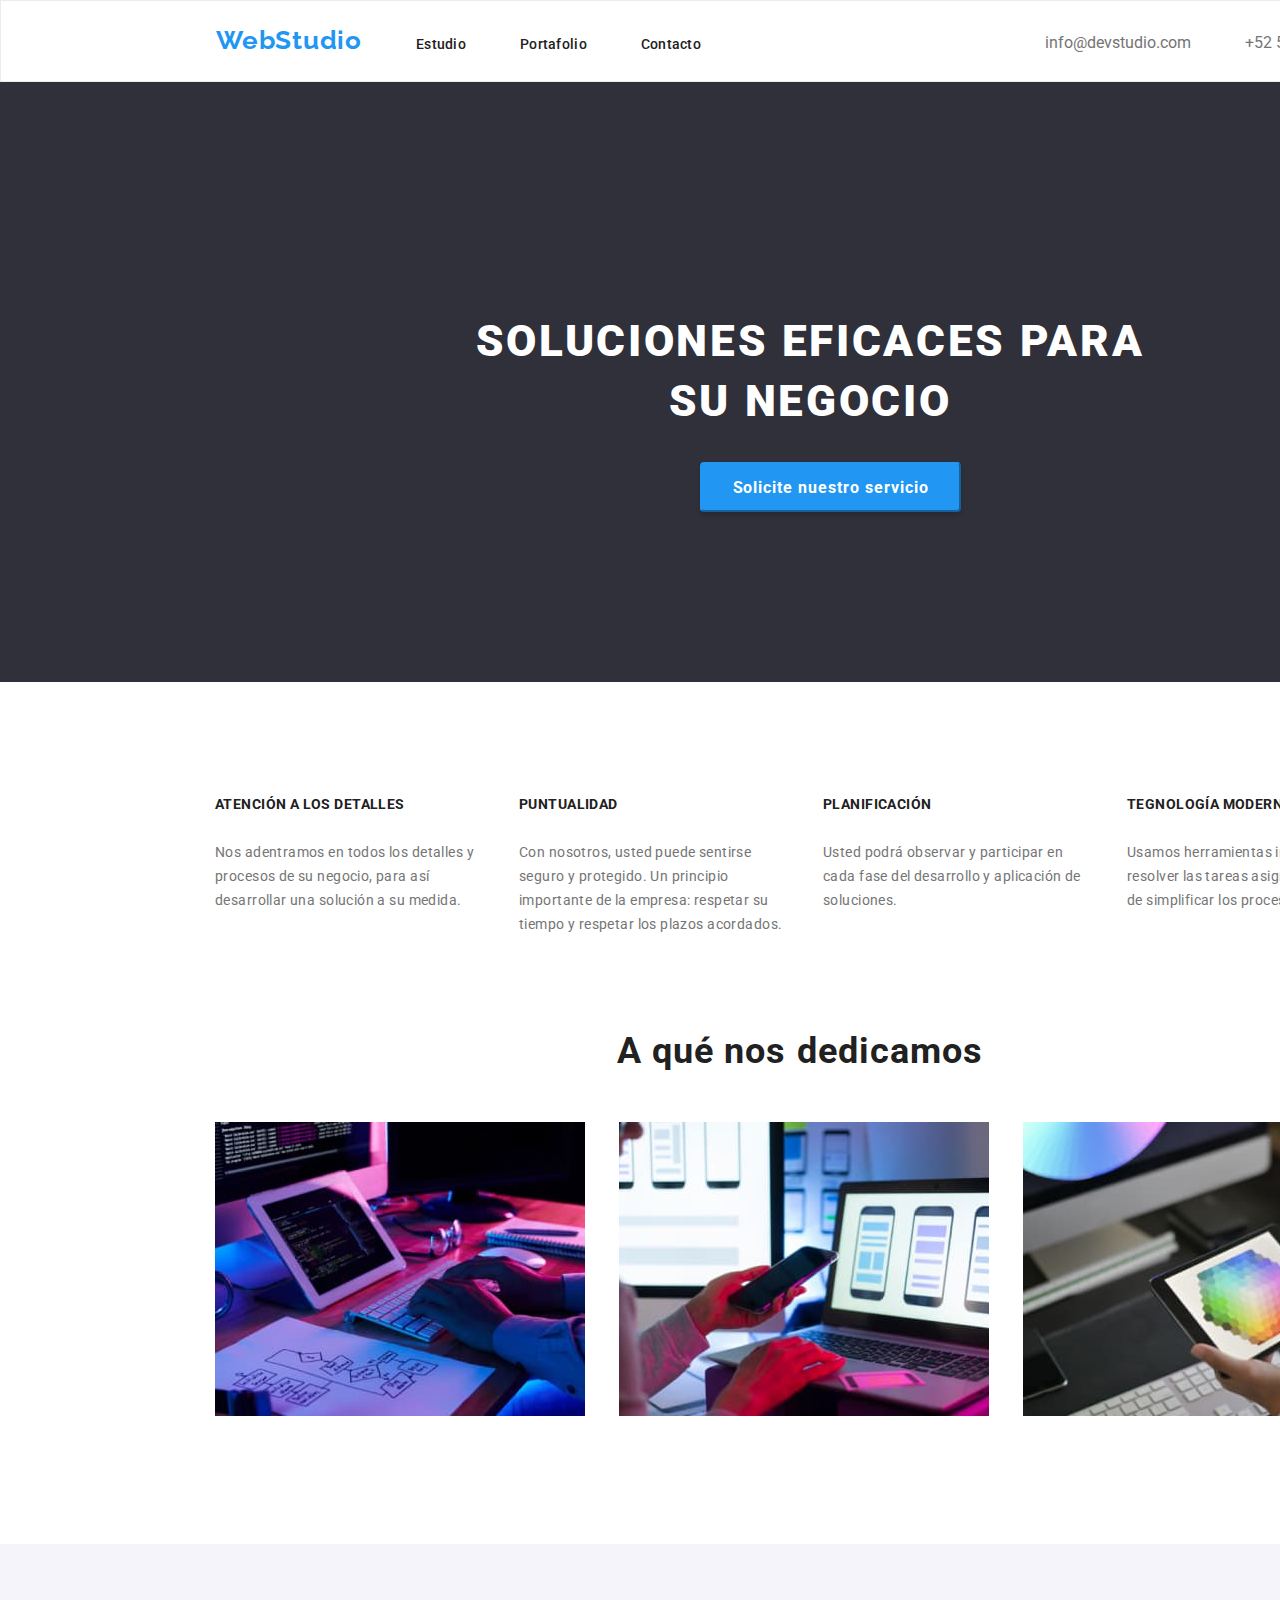
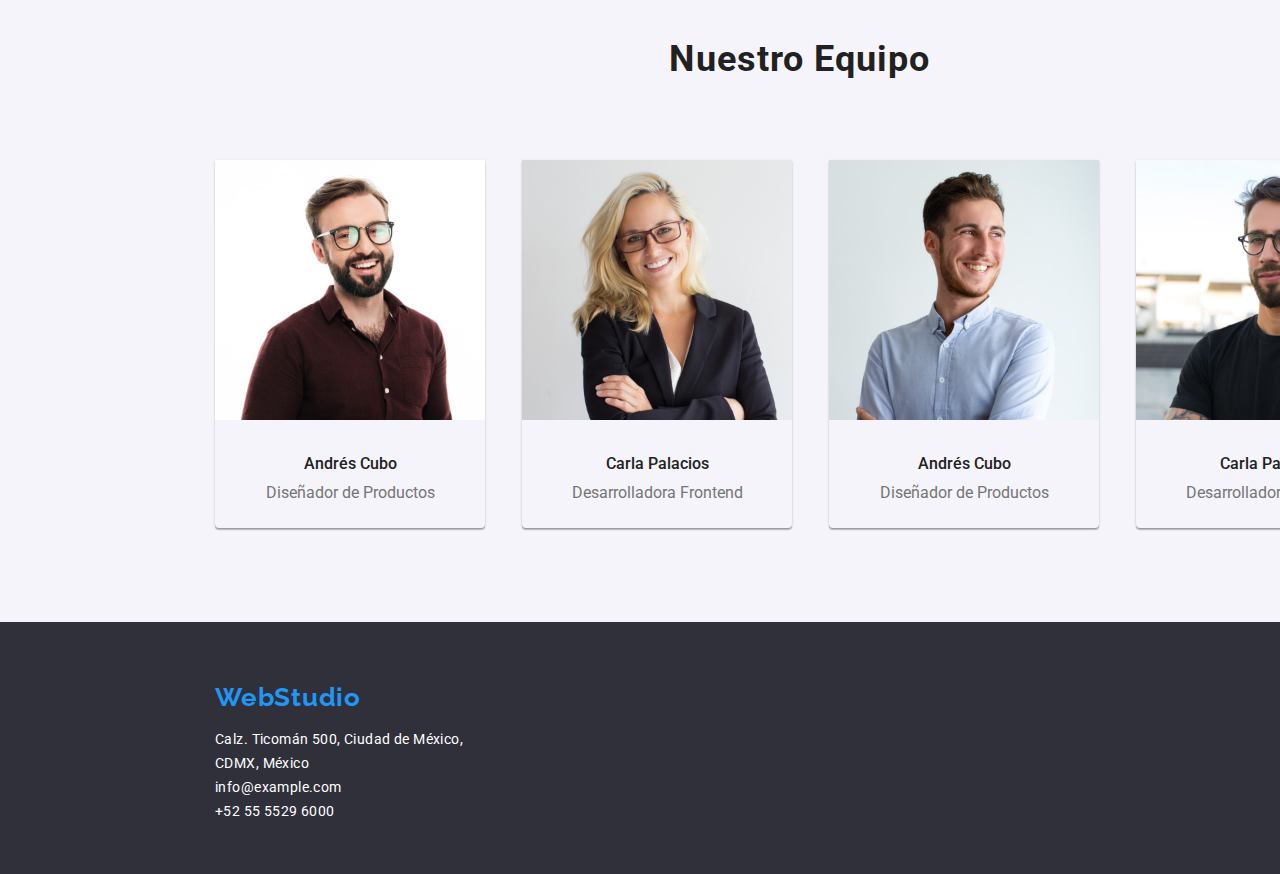
<file: index.html>
<!DOCTYPE html>
<html lang="en">
  <head>
    <meta charset="UTF-8" />
    <meta http-equiv="X-UA-Compatible" content="IE=edge" />
    <meta name="viewport" content="width=device-width, initial-scale=1.0" />
    <title>WebStudio</title>
    <link rel="preconnect" href="https://fonts.googleapis.com" />
    <link rel="preconnect" href="https://fonts.gstatic.com" crossorigin />
    <link
      href="https://fonts.googleapis.com/css2?family=Raleway:wght@700&family=Roboto:wght@400;500;700;900&display=swap"
      rel="stylesheet"
    />
    <link rel="stylesheet" href="./css/index.css" />
    <noscript>Prueba tecnica</noscript>
  </head>
  <body>
    <header>
      <nav>
        <a id="webstudio" href="./index.html">WebStudio</a>
        <a href="#">Estudio</a>
        <a href="./file.html">Portafolio</a>
        <a href="#">Contacto</a>
      </nav>
      <article>
        <a class="mail" href="#" mailto:info@devstudio.com
          >info@devstudio.com</a
        >
        <a class="tel" href="#" tel:+52 55 5529 6000>+52 55 5529 6000</a>
      </article>
    </header>
    <!--banner-->
    <div class="banner">
      <h1>SOLUCIONES EFICACES PARA SU NEGOCIO</h1>
      <button>Solicite nuestro servicio</button>
    </div>
    <!-- box text -->
    <div class="text">
      <div class="details">
        <h4>ATENCIÓN A LOS DETALLES</h4>
        <p class="p">
          Nos adentramos en todos los detalles y procesos de su negocio, para
          así desarrollar una solución a su medida.
        </p>
      </div>
      <div>
        <h4>PUNTUALIDAD</h4>
        <p>
          Con nosotros, usted puede sentirse seguro y protegido. Un principio
          importante de la empresa: respetar su tiempo y respetar los plazos
          acordados.
        </p>
      </div>
      <div>
        <h4>PLANIFICACIÓN</h4>
        <p>
          Usted podrá observar y participar en cada fase del desarrollo y
          aplicación de soluciones.
        </p>
      </div>
      <div>
        <h4>TEGNOLOGÍA MODERNA</h4>
        <p>
          Usamos herramientas innovadoras para resolver las tareas asignadas. Es
          hora de simplificar los procesos laborales.
        </p>
      </div>
    </div>
    <!-- we dedicate -->
    <div class="dedicate">
      <h2>A qué nos dedicamos</h2>
      <img class="img1" src="./IMAGENES/1l.jpg" alt="study" width: 370;/>
      <img src="./IMAGENES/2c.jpg" alt="study width:373.16" />
      <img src="./IMAGENES/3t.jpg" alt="study width:373.16" />
    </div>

    <!--team -->
    <div class="team">
      <h2>Nuestro Equipo</h2>
      <!-- team picture -->
      <div id="picture">
        <div class="andres">
          <img src="./IMAGENES/andres.jpg" alt="" width="270" />
          <h4>Andrés Cubo</h4>
          <h6>Diseñador de Productos</h6>
        </div>
        <div>
          <img src="./IMAGENES/carla.jpg" alt="" width="270" />
          <h4>Carla Palacios</h4>
          <h6>Desarrolladora Frontend</h6>
        </div>
        <div>
          <img src="./IMAGENES/mario.jpg" alt="" width="270" />
          <h4>Andrés Cubo</h4>
          <h6>Diseñador de Productos</h6>
        </div>
        <div>
          <img src="./IMAGENES/pablo.jpg" alt="" width="270" />
          <h4>Carla Palacios</h4>
          <h6>Desarrolladora Frontend</h6>
        </div>
      </div>
    </div>
    <footer>
      <div>
        <a href="#">WebStudio</a>
      </div>
      <address>
        Calz. Ticomán 500, Ciudad de México,<br />
        CDMX, México<br />info@example.com<br />+52 55 5529 6000
      </address>
    </footer>
  </body>
</html>
</file>
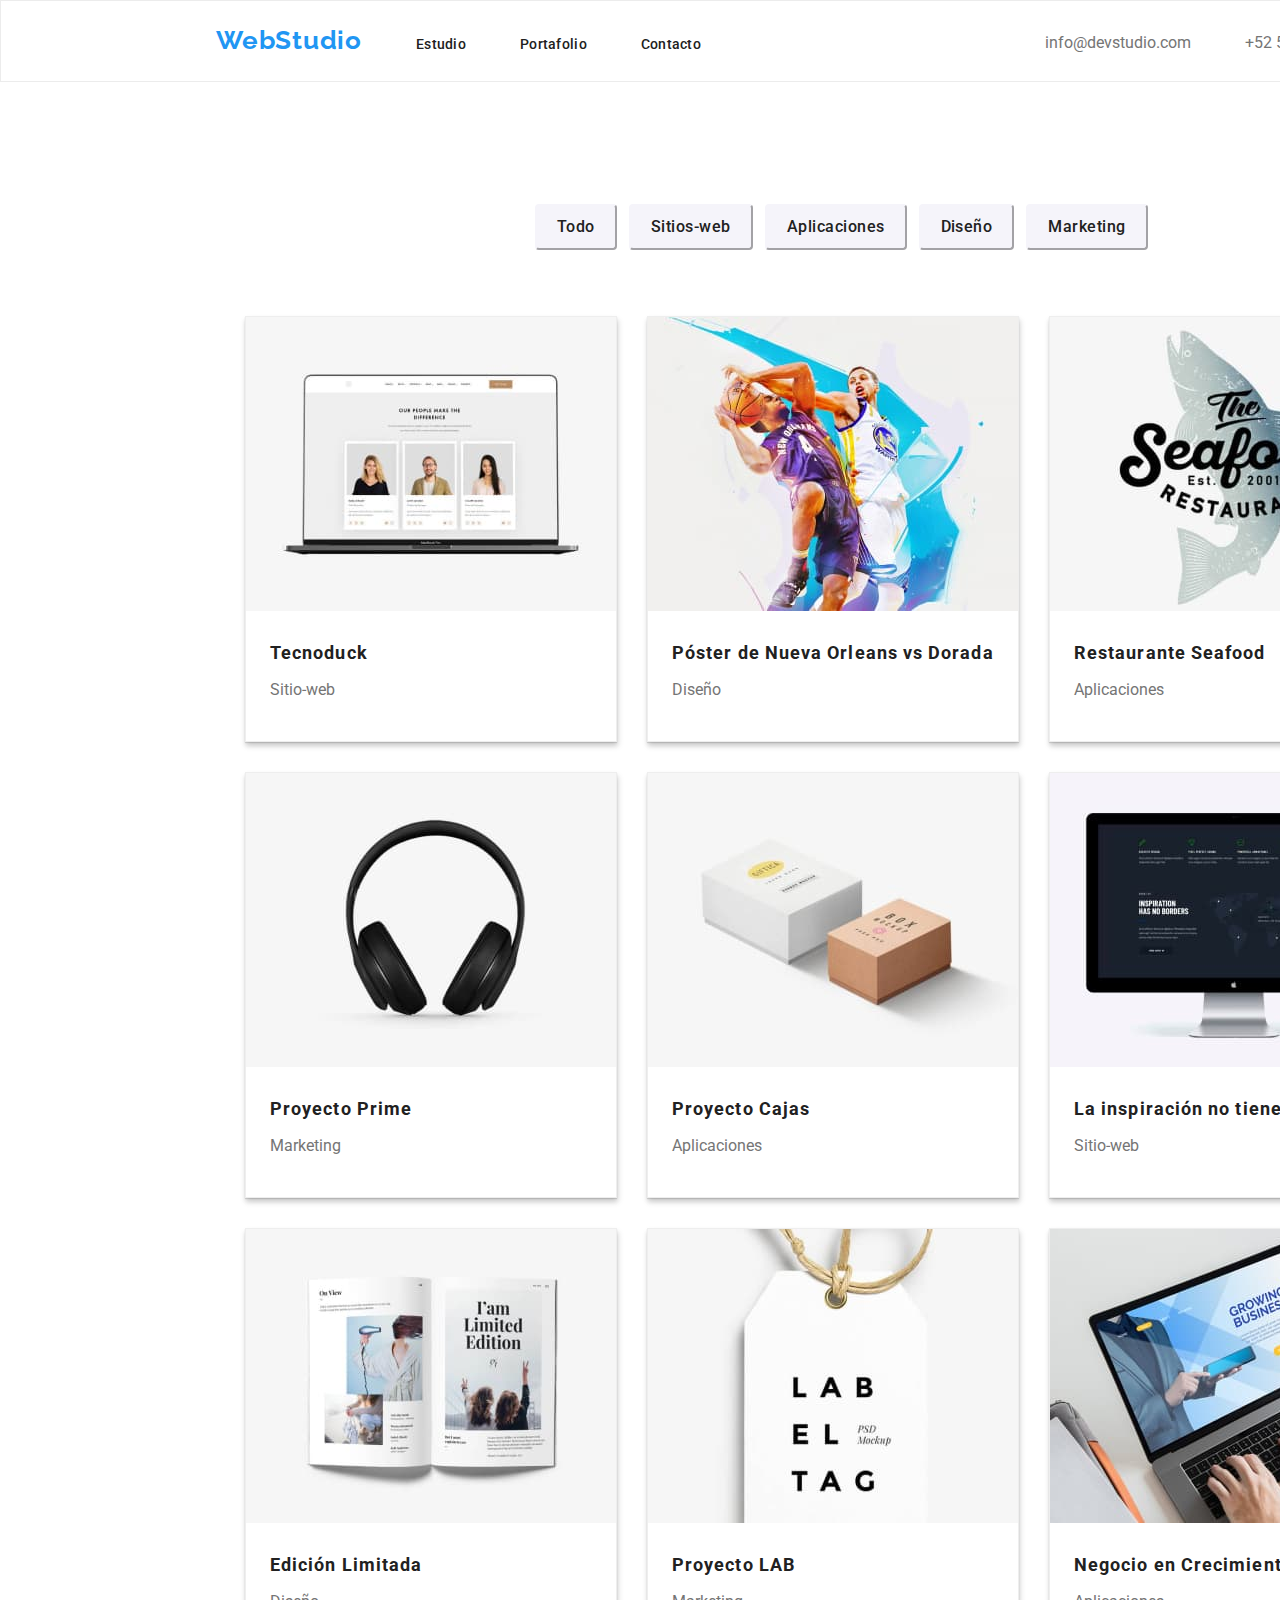
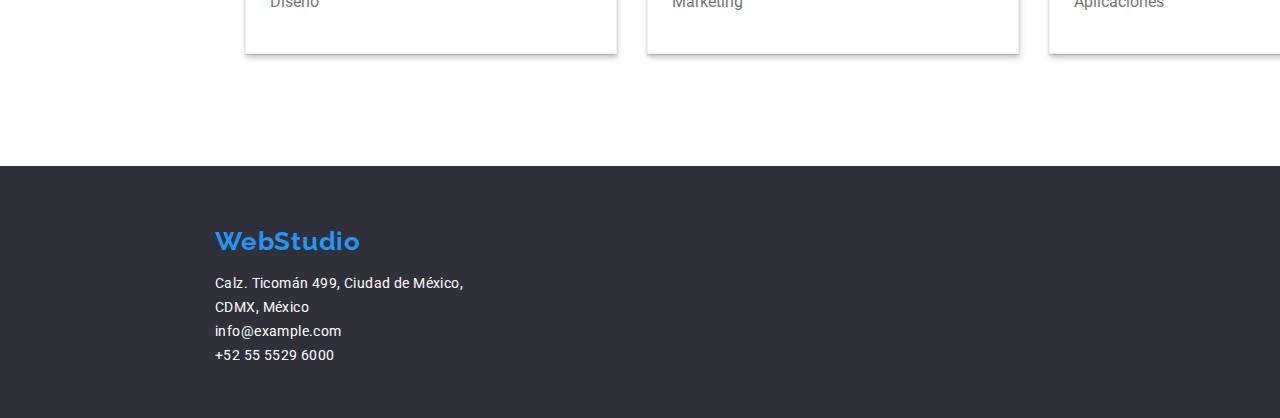
<file: file.html>
<!DOCTYPE html>
<html lang="en">
  <head>
    <meta charset="UTF-8" />
    <meta http-equiv="X-UA-Compatible" content="IE=edge" />
    <meta name="viewport" content="width=device-width, initial-scale=1.0" />
    <title>Portafolio</title>
    <link rel="preconnect" href="https://fonts.googleapis.com" />
    <link rel="preconnect" href="https://fonts.gstatic.com" crossorigin />
    <link
      href="https://fonts.googleapis.com/css2?family=Raleway:wght@700&family=Roboto:wght@400;500;700;900&display=swap"
      rel="stylesheet"
    />
    <link rel="stylesheet" href="./css/file.css" />
    <noscript>Prueba tecnica</noscript>
  </head>
  <body>
    <header>
      <nav>
        <a id="webstudio" href="./index.html">WebStudio</a>
        <a href="#">Estudio</a>
        <a href="./file.html">Portafolio</a>
        <a href="#">Contacto</a>
      </nav>
      <article>
        <a class="mail" href="#" mailto:info@devstudio.com
          >info@devstudio.com</a
        >
        <a class="tel" href="#" tel:+52 55 5529 6000>+52 55 5529 6000</a>
      </article>
    </header>
    <!-- main -->
    <div id="buttons">
      <ul>
        <li><button class="botonall" type="button">Todo</button></li>
        <li><button class="boton">Sitios-web</button></li>
        <li><button class="boton">Aplicaciones</button></li>
        <li><button class="boton">Diseño</button></li>
        <li><button class="boton">Marketing</button></li>
      </ul>
    </div>
    <!-- img seccion -->
    <div class="container">
      <!-- 1 img -->
      <div>
        <img src="./IMAGENES T2/imagen.jpg" alt="open lapton" width="370" />
        <h4>Tecnoduck</h4>
        <span>Sitio-web</span>
      </div>
      <!-- 2img -->
      <div>
        <img src="./IMAGENES T2/imagen-1.jpg" alt="open lapton" width="370" />
        <h4>Póster de Nueva Orleans vs Dorada</h4>
        <span>Diseño</span>
      </div>
      <!-- 3img -->
      <div>
        <img src="./IMAGENES T2/imagen-2.jpg" alt="open lapton" width="370" />
        <h4>Restaurante Seafood</h4>
        <span>Aplicaciones</span>
      </div>
      <!-- 4img -->
      <div>
        <img src="./IMAGENES T2/imagen-3.jpg" alt="open lapton" width="370" />
        <h4>Proyecto Prime</h4>
        <span>Marketing</span>
      </div>
      <!-- 5img -->
      <div>
        <img src="./IMAGENES T2/imagen-4.jpg" alt="open lapton" width="370" />
        <h4>Proyecto Cajas</h4>
        <span>Aplicaciones</span>
      </div>
      <!-- 6img -->
      <div>
        <img src="./IMAGENES T2/imagen-5.jpg" alt="open lapton" width="370" />
        <h4>La inspiración no tiene límites</h4>
        <span>Sitio-web</span>
      </div>
      <!-- 7img -->
      <div>
        <img src="./IMAGENES T2/imagen-6.jpg" alt="open lapton" width="370" />
        <h4>Edición Limitada</h4>
        <span>Diseño</span>
      </div>
      <!-- 8img -->
      <div>
        <img src="./IMAGENES T2/imagen-7.jpg" alt="open lapton" width="370" />
        <h4>Proyecto LAB</h4>
        <span>Marketing</span>
      </div>
      <!-- 9img -->
      <div>
        <img src="./IMAGENES T2/imagen-8.jpg" alt="open lapton" width="370" />
        <h4>Negocio en Crecimiento</h4>
        <span>Aplicaciones</span>
      </div>
      <!-- img end -->
    </div>
    <footer>
      <div>
        <a href="#">WebStudio</a>
      </div>
      <address>
        Calz. Ticomán 499, Ciudad de México,<br />
        CDMX, México<br />info@example.com<br />+52 55 5529 6000
      </address>
    </footer>
  </body>
</html>
</file>
<file: css/index.css>
body{
    font-family: 'Raleway', sans-serif;
    font-family: 'Roboto', sans-serif;
    margin: auto;
    width: 1600px;
    height: 1880;
}  
header{
    height: 80px;
    border:1px solid #ececec;
    display:inline-flex;
    flex-wrap: wrap; 
    width: 1600px;
}
nav{
    padding-top: 24px;
    padding-bottom: 25px;
    background-color: #fff;
    
}
header article {
   padding-top: 32px;
   padding-left: 344px;
  
}
article .mail{
    
    text-decoration: none;
    color: #757575;
}
article .tel{
    padding-left: 50px;
    text-decoration: none;
    color: #757575;
}
/* mouse over link */
nav :hover{
    color: #2196F3;
}
article :hover{
color: #2196F3;
}
nav a{
    text-decoration: none;
    display: inline;
    padding-left: 50px;
    font-family: 'Roboto', sans-serif;
    font-style: normal;
    font-weight: 500;
    font-size: 14px;
    line-height: 16px;
    letter-spacing: 0.02em;
    color: #212121;
}
#webstudio{
    text-decoration: none;
    font-family: 'Raleway', sans-serif;
    font-weight: 700;
    font-size: 26px;
    line-height: 31px;
    letter-spacing: 0.03em;
    color: #2196F3;
    padding-left: 215px;
} 
.banner{
    background-color: #2F303A;
    width: 1600px;
    height: 600px;
    margin:auto
}

h1{
    position: absolute;
    width: 696px;
    padding-left: 462px;
    padding-top: 200px;
    font-family: 'Roboto';
    font-style: normal;
    font-weight: 900;
    font-size: 44px;
    line-height: 60px;
    text-align: center;
    letter-spacing: 0.06em;
    color: #FFFFFF;

}
.banner button{
    margin-left: 700px;
    width: 261px;
    height: 50px;
    left: 700px;
    margin-top: 380px;
    background: #2196F3;
    box-shadow: 0px 4px 4px rgba(0, 0, 0, 0.15);
    border-radius: 4px;
    border-color: #2196F3;
    color: #FFFFFF;
    font-family: 'Roboto';
    font-style: normal;
    font-weight: 700;
    font-size: 16px;
    text-align:center;
    letter-spacing: 0.06em;
}
button:hover{
    background-color: #2196F3;
    color: #fff;
}
.text{
   padding-top: 95px;
   padding-bottom: 94px;
}
.text div{
    width: 270px;
    display:inline-flex;
    flex-wrap: wrap; 
    padding-right: 30px;
}
.text .details{
    padding-left: 215px;
}
.text div h4{
    font-family: 'Roboto';
    font-style: normal;
    font-weight: 700;
    font-size: 14px;
    line-height: 16px;
    letter-spacing: 0.03em;
    text-transform: uppercase;
    color: #212121;
}
.text div p{
    font-family: 'Roboto';
    font-style: normal;
    font-weight: 400;
    font-size: 14px;
    line-height: 24px;
    /* or 171% */
    letter-spacing: 0.03em;
    color: #757575;
    margin: auto;
    padding-top: 10px;
}
/* we dedicate*/
.dedicate h2{
    font-family: 'Roboto';
    font-style: normal;
    font-weight: 700;
    font-size: 36px;
    line-height: 42px;
    text-align: center;
    letter-spacing: 0.03em;
    color: #212121;
    margin: auto;
    
    
}
.dedicate img{
    width: 370px;
    height: 294px;
    padding-top: 50px;
    padding-right: 30px;
    padding-bottom: 94px;
}
/*first img*/
.dedicate .img1{
    padding-left: 215px;
}
.team{
    background-color: #F5F4FA;;
}
.team h2{
    font-family: 'Roboto';
    font-style: normal;
    font-weight: 700;
    font-size: 36px;
    line-height: 42px;
    text-align: center;
    letter-spacing: 0.03em;
    color: #212121;
    padding-top: 94px;
}
/*team picture*/
#picture{
    padding-top: 50px;
    display:inline-flex;
    flex-wrap: wrap;
}
#picture div{
    margin-right: 37px;
    box-shadow: 0px 1px 3px rgba(0, 0, 0, 0.12), 0px 1px 1px rgba(0, 0, 0, 0.14), 0px 2px 1px rgba(0, 0, 0, 0.2);
    border-radius: 0px 0px 4px 4px;
    width: 270px;
    height: 368px;
    margin-bottom: 94px;
}
#picture .andres{
    margin-left: 215px;
}
#picture div h4{
    font-family: 'Roboto';
    font-style: normal;
    font-weight: 500;
    font-size: 16px;
    line-height: 19px;
    color: #212121;
    text-align: center;
    margin: auto;
    padding-bottom: 10px;
    padding-top: 30px;
    
}
#picture div h6{
    font-family: 'Roboto';
    font-style: normal;
    font-weight: 400;
    font-size: 16px;
    line-height: 19px;
    color: #757575;
    margin: auto;
    text-align: center;

}
/* footer */
footer{
    background-color: #2F303A;
    height: 252px;
}
/* link to header */
footer a{
    text-decoration: none;
    font-family: 'Raleway', sans-serif;
    font-weight: 700;
    font-size: 26px;
    line-height: 31px;
    letter-spacing: 0.03em;
    color: #2196F3;
}
footer div{
    padding-top: 60px;
    padding-left: 215px;
}
footer address{
    padding-left: 215px;
    padding-top: 14px;
    font-family: 'Roboto', sans-serif;
    font-style: normal;
    font-weight: 400;
    font-size: 14px;
    line-height: 24px;
    letter-spacing: 00.03em;
    color: #fff;
}
</file>
<file: css/file.css>
body{
    font-family: 'Raleway', sans-serif;
    font-family: 'Roboto', sans-serif;
    margin: auto;
    width: 1600px;
    height: 1880;
}  
header{
    height: 80px;
    border:1px solid #ececec;
    display:inline-flex;
    flex-wrap: wrap; 
    width: 1600px;
}
nav{
    padding-top: 24px;
    padding-bottom: 25px;
    background-color: #fff;
    
}
header article {
   padding-top: 32px;
   padding-left: 344px;
  
}
article .mail{
    
    text-decoration: none;
    color: #757575;
}
article .tel{
    padding-left: 50px;
    text-decoration: none;
    color: #757575;
}
/* mouse over link */
nav :hover{
    color: #2196F3;
}
article :hover{
color: #2196F3;
}
nav a{
    text-decoration: none;
    display: inline;
    padding-left: 50px;
    font-family: 'Roboto', sans-serif;
    font-style: normal;
    font-weight: 500;
    font-size: 14px;
    line-height: 16px;
    letter-spacing: 0.02em;
    color: #212121;
}
#webstudio{
    text-decoration: none;
    font-family: 'Raleway', sans-serif;
    font-weight: 700;
    font-size: 26px;
    line-height: 31px;
    letter-spacing: 0.03em;
    color: #2196F3;
    padding-left: 215px;
} 
h4{
    font-family: 'Roboto', sans-serif;
    font-size: medium;
    font-weight: 700;
    font-size: 18px;
    line-height: 36px;
    letter-spacing: 0.06em;
    color: #212121;
    padding-left: 24px; 
    margin-top: 20px;
    margin-bottom: 4px;
}
span{
    font-family: 'Roboto', sans-serif;
    font-style: normal;
    font-weight: 400;
    font-size: 16px;
    line-height: 30px;
    letter-spacing: 0.03px;
    color: #757575;
    padding-left: 24px;
    margin-bottom: 20px;
}
#buttons{
    padding-top: 106px;
    padding-bottom: 50px;
    background-color: #fff;
}
/* mouse over link */
button:hover{
    background-color: #2196F3;
    color: #fff;
}
ul li{
    display: inline;
}
/* costum buttos */
button{
    background-color: #F5F4FA;
    border-radius: 4px;
    border-color: #F5F4FA;
    padding: 8px 20px;
    font-family: 'Roboto', sans-serif;
    font-size: medium;  
    font-weight: 500;
    font-size: 16px;
    line-height: 26px;
    text-align: center;
    letter-spacing: 0.03em;color: #212121;
    background-color: #F5F4FA;
} 
.botonall{
    margin-left: 495px;
}
.boton{
    margin-left: 8px;
}
/* main */
.container{
    background-color: #fff;
    display:flex;
    flex-wrap: wrap; 
    padding-bottom: 82px;
    padding-left: 215px;
}
.container div{
    border: 1px solid #EEEEEE;
    margin-left: 30px;
    margin-bottom: 30px;
    padding-bottom: 20px;
    height: 404px;
    box-shadow: 0px 1px 1px rgba(0, 0, 0, 0.12), 0px 4px 4px rgba(0, 0, 0, 0.06), 1px 4px 6px rgba(0, 0, 0, 0.16);
}
/* footer */
footer{
    background-color: #2F303A;
    height: 252px;
}
/* link to header */
footer a{
    text-decoration: none;
    font-family: 'Raleway', sans-serif;
    font-weight: 700;
    font-size: 26px;
    line-height: 31px;
    letter-spacing: 0.03em;
    color: #2196F3;
}
footer div{
    padding-top: 60px;
    padding-left: 215px;
}
footer address{
    padding-left: 215px;
    padding-top: 14px;
    font-family: 'Roboto', sans-serif;
    font-style: normal;
    font-weight: 400;
    font-size: 14px;
    line-height: 24px;
    letter-spacing: 00.03em;
    color: #fff;
}
</file>
